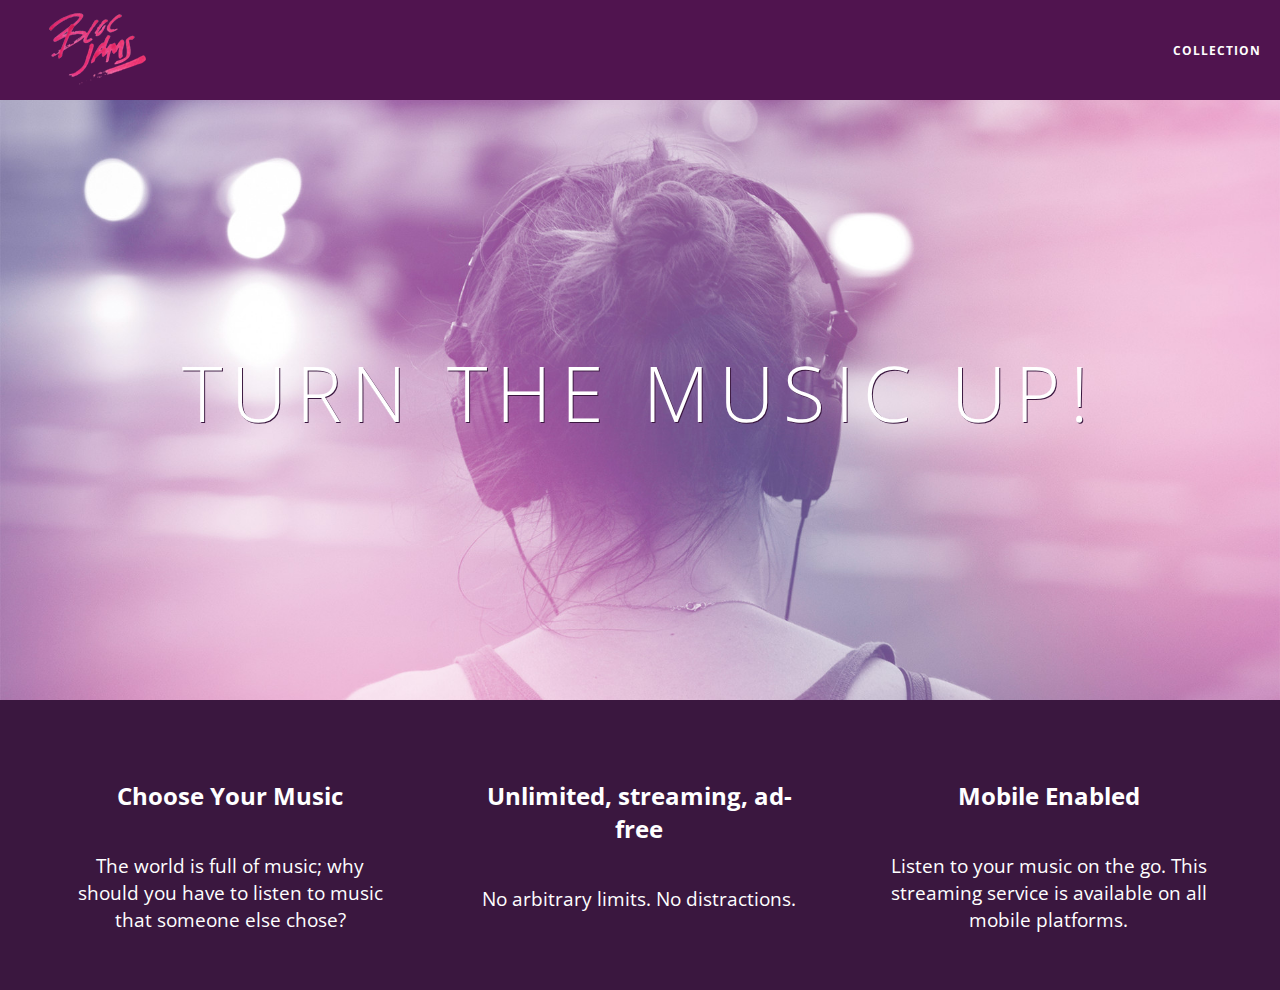
<file: index.html>
<!DOCTYPE Html> 
<html>  
    <head>
        <title>Bloc Jams</title>
        <meta name="viewport" content="width=device-width, initial-scale=1">
        <link rel="stylesheet" type="text/css" href="http://fonts.googleapis.com/css?family=Open+Sans:400,800,600,700,300">
        <link rel="stylesheet" type="text/css" href="http://code.ionicframework.com/ionicons/2.0.1/css/ionicons.min.css">
        <link rel="stylesheet" type="text/css" href="styles/normalize.css">
        <link rel="stylesheet" type="text/css" href="styles/main.css">
        <link rel="stylesheet" type="text/css" href="styles/landing.css">
    </head>

    <body class="landing">
        <nav class="navbar">
         <a href="index.html" class="logo">
             <img src="assets/images/bloc_jams_logo.png" alt="bloc jams logo">
         </a>
         <div class="links-container">
             <a href="collection.html" class="navbar-link">collection</a>
         </div>
        </nav>
        <section class="hero-content">
            <h1 class="hero-title">Turn the music up!</h1>
        </section>
        <section class="selling-points container" "clearfix"> <!-- selling points-->
            <div class="point column third">
                <span class="ion-music-note"></span>
                <h5 class="point-title">Choose Your Music</h5>
                <p class="point-description">The world is full of music; why should you have to listen to music that someone else chose?</p>
            </div>
            <div class="point column third">
                <span class="ion-radio-waves"></span>
                <h5 class="point-title">Unlimited, streaming, ad-free</h5>
                <p class="point-description">No arbitrary limits. No distractions.</p>
            </div>
            <div class="point column third">
                <span class="ion-iphone"></span>
                <h5 class="point-title">Mobile Enabled</h5>
                <p class="point-description">Listen to your music on the go. This streaming service is available on all mobile platforms.</p>
            </div>
        </section>
    </body>
</html>
</file>
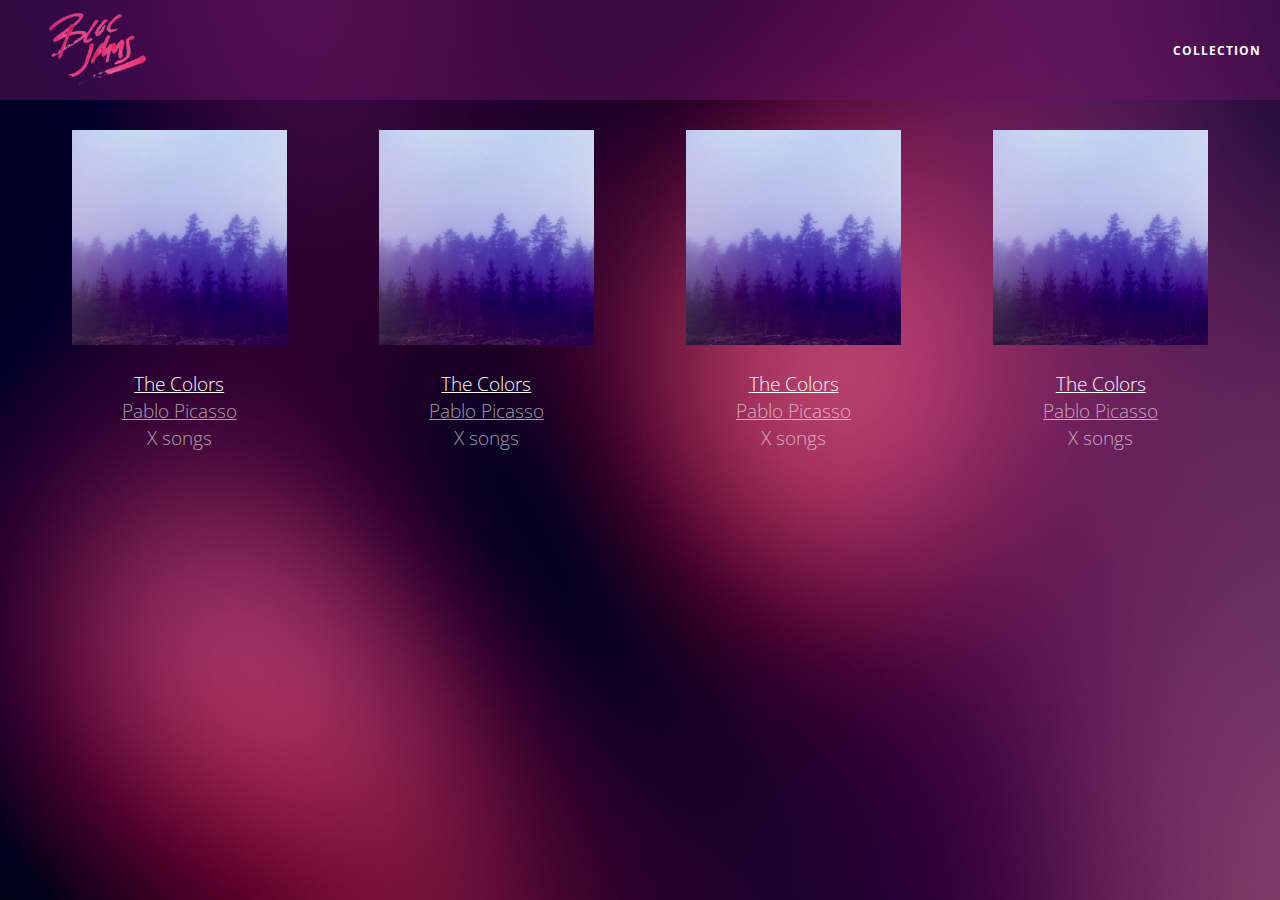
<file: collection.html>
<!DOCTYPE html>
 <html>
     <head>
         <title>Bloc Jams</title>
         <meta name="viewport" content="width=device-width, initial-scale=1">
         <link rel="stylesheet" type="text/css" href="http://fonts.googleapis.com/css?family=Open+Sans:400,800,600,700,300">
         <link rel="stylesheet" type="text/css" href="http://code.ionicframework.com/ionicons/2.0.1/css/ionicons.min.css">
         <link rel="stylesheet" type="text/css" href="styles/normalize.css">
         <link rel="stylesheet" type="text/css" href="styles/main.css">
         <link rel="stylesheet" type="text/css" href="styles/collection.css">
     </head>
     <body class="collection">
        <nav class="navbar"> <!-- nav bar -->
             <a href="index.html" class="logo">
                 <img src="assets/images/bloc_jams_logo.png" alt="bloc jams logo">
             </a>
             <div class="links-container">
                 <a href="collection.html" class="navbar-link">collection</a>
             </div>
         </nav>
         
     <section class="album-covers container clearfix">
         <div class="collection-album-container column fourth">
             <img src="assets/images/album_covers/01.png"/>
             <div class="collection-album-info caption">
                 <p>
                     <a class="album-name" href="album.html">The Colors</a>
                     <br/>
                     <a href="album.html">Pablo Picasso</a>
                     <br/>
                     X songs
                     <br/>
                 </p>
             </div>
         </div>
         <div class="collection-album-container column fourth">
             <img src="assets/images/album_covers/01.png"/>
             <div class="collection-album-info caption">
                 <p>
                     <a class="album-name" href="#">The Colors</a>
                     <br/>
                     <a href="#">Pablo Picasso</a>
                     <br/>
                     X songs
                     <br/>
                 </p>
             </div>
         </div>
         <div class="collection-album-container column fourth">
             <img src="assets/images/album_covers/01.png"/>
             <div class="collection-album-info caption">
                 <p>
                     <a class="album-name" href="#">The Colors</a>
                     <br/>
                     <a href="#">Pablo Picasso</a>
                     <br/>
                     X songs
                     <br/>
                 </p>
             </div>
         </div>
         <div class="collection-album-container column fourth">
             <img src="assets/images/album_covers/01.png"/>
             <div class="collection-album-info caption">
                 <p>
                     <a class="album-name" href="#">The Colors</a>
                     <br/>
                     <a href="#">Pablo Picasso</a>
                     <br/>
                     X songs
                     <br/>
                 </p>
             </div>
         </div>
     </section>
     </body>
 </html>
</file>
<file: styles/main.css>
*, *:before, *:after {
    -moz-box-sizing: border-box;
    -webkit-box-sizing: border-box;
    box-sizing:border-box;
}

html {
    height: 100%;
    font-size: 100%;
}

body {
    font-family: 'Open Sans';
    color:white;
    min-height:100%;
}

body.landing {
    background-color: rgb(58,23,63);
}

.navbar {
    position: relative;
    padding: 0.5rem;
    background-color: rgba(101,18,95,0.5);
    z-index: 1;
}

.navbar > .logo {
    position: relative;
    left: 2rem;
        cursor: pointer;  /* produces the finger-pointer icon when you hover over the logo */
 }
 
 .navbar .links-container {
     display: table;
     position: absolute;
     top: 0;
     right: 0;
     height: 100px;
     color: white;
     /* #3 */
     text-decoration: none;
 }
 
 .links-container .navbar-link {
     display: table-cell;
     position: relative;
     height: 100%;
     padding-left: 1rem;
     padding-right: 1rem;
     /* #4 */
     vertical-align: middle;
     color: white;
     font-size: 0.625rem;
     letter-spacing: 0.05rem;
     font-weight: 700;
     text-transform: uppercase;
     /* #3 */
     text-decoration: none;
     cursor: pointer;
 }
 
   /* #5 */
 .links-container .navbar-link:hover {
     color: rgb(233,50,117);
 }

.links-container .navbar-link:active {
     color: rgb(233,50,117);
    background-color: white;
 }

.container {
    margin: 0 auto;
    max-width: 64rem;
}

.container.narrow {
    max-width:56rem;
}
 
 .clearfix:before,
 .clearfix:after {
     content: " ";
     display: table;
 }
 
 .clearfix:after {
     clear: both;
 }

/* Medium screens (640px) */
@media (min-width: 40rem) {
    html { font-size: 112%; }
    
    .column {
        float: left;
        padding-left: 1rem; 
        padding-right: 1rem;
    }
     
     .column.full { width: 100%; }
     .column.two-thirds { width: 66.7%; }
     .column.half { width: 50%; }
     .column.third { width: 33.3%; }
     .column.fourth { width: 25%; }
     .column.flow-opposite { float: right; } 
}

/* Large screens (1024px) */
@media (min-width: 64rem) {
    html {font-size: 120%; }
}
</file>
<file: styles/landing.css>
.hero-content {
    position: relative;
    min-height: 600px;
    background-image: url(../assets/images/bloc_jams_bg.jpg);
    background-repeat: no-repeat;
    background-position: center center;
    background-size: cover;
}

.hero-content .hero-title {
    top:40%;
    position:absolute;
    
    -webkit-transform: translateY(-50%);
    -moz-transform: translateY(-50%);
    transform: translateY(-50%);
    width: 100%; 
    text-align: center;
    font-size: 4rem;
    font-weight: 300;
    text-transform: uppercase;
    letter-spacing: 0.5rem; 
    text-shadow: 1px 1px 0px rgb(58,23,63);
}

.selling-points {
    position: relative;
    display: table;
    width: 100%;
}

.point {
    display: table-cell;
    position: relative;
    width: 33.3%;
    padding: 2rem;
    text-align: center;
}

.point .point-title {
    font-size: 1.25rem;
}

.ion-music-note, 
.ion-radio-waves, 
.ion-iphone {
    color: rgb(233,50,117);
    font-size: 5rem;
}
</file>
<file: styles/collection.css>
body.collection {
     background-image: url(../assets/images/blurred_backgrounds/blur_bg_2.jpg);
     background-repeat: no-repeat;
     background-attachment: fixed;
     background-position: center center;
     background-size: cover;
 }
 
 .album-covers {
     position: relative;
 }
 
 .collection-album-container {
     position: relative;
     margin-top: 30px;
     margin-bottom: 20px;
     text-align: center;
 }
 
 .collection-album-container .caption {
     margin-top: 10px;
 }
 
 .collection-album-container .caption p {
     font-size: 1rem;
     font-weight: 300;
     color: rgba(255, 255, 255, 0.6);
 }
 
 .collection-album-container .caption p a {
     color: rgba(255, 255, 255, 0.6);
 }
 
 .collection-album-container .caption p a.album-name {
     color: white;
 }
 
 .collection-album-container img {
     width: 80%;
 }
</file>
